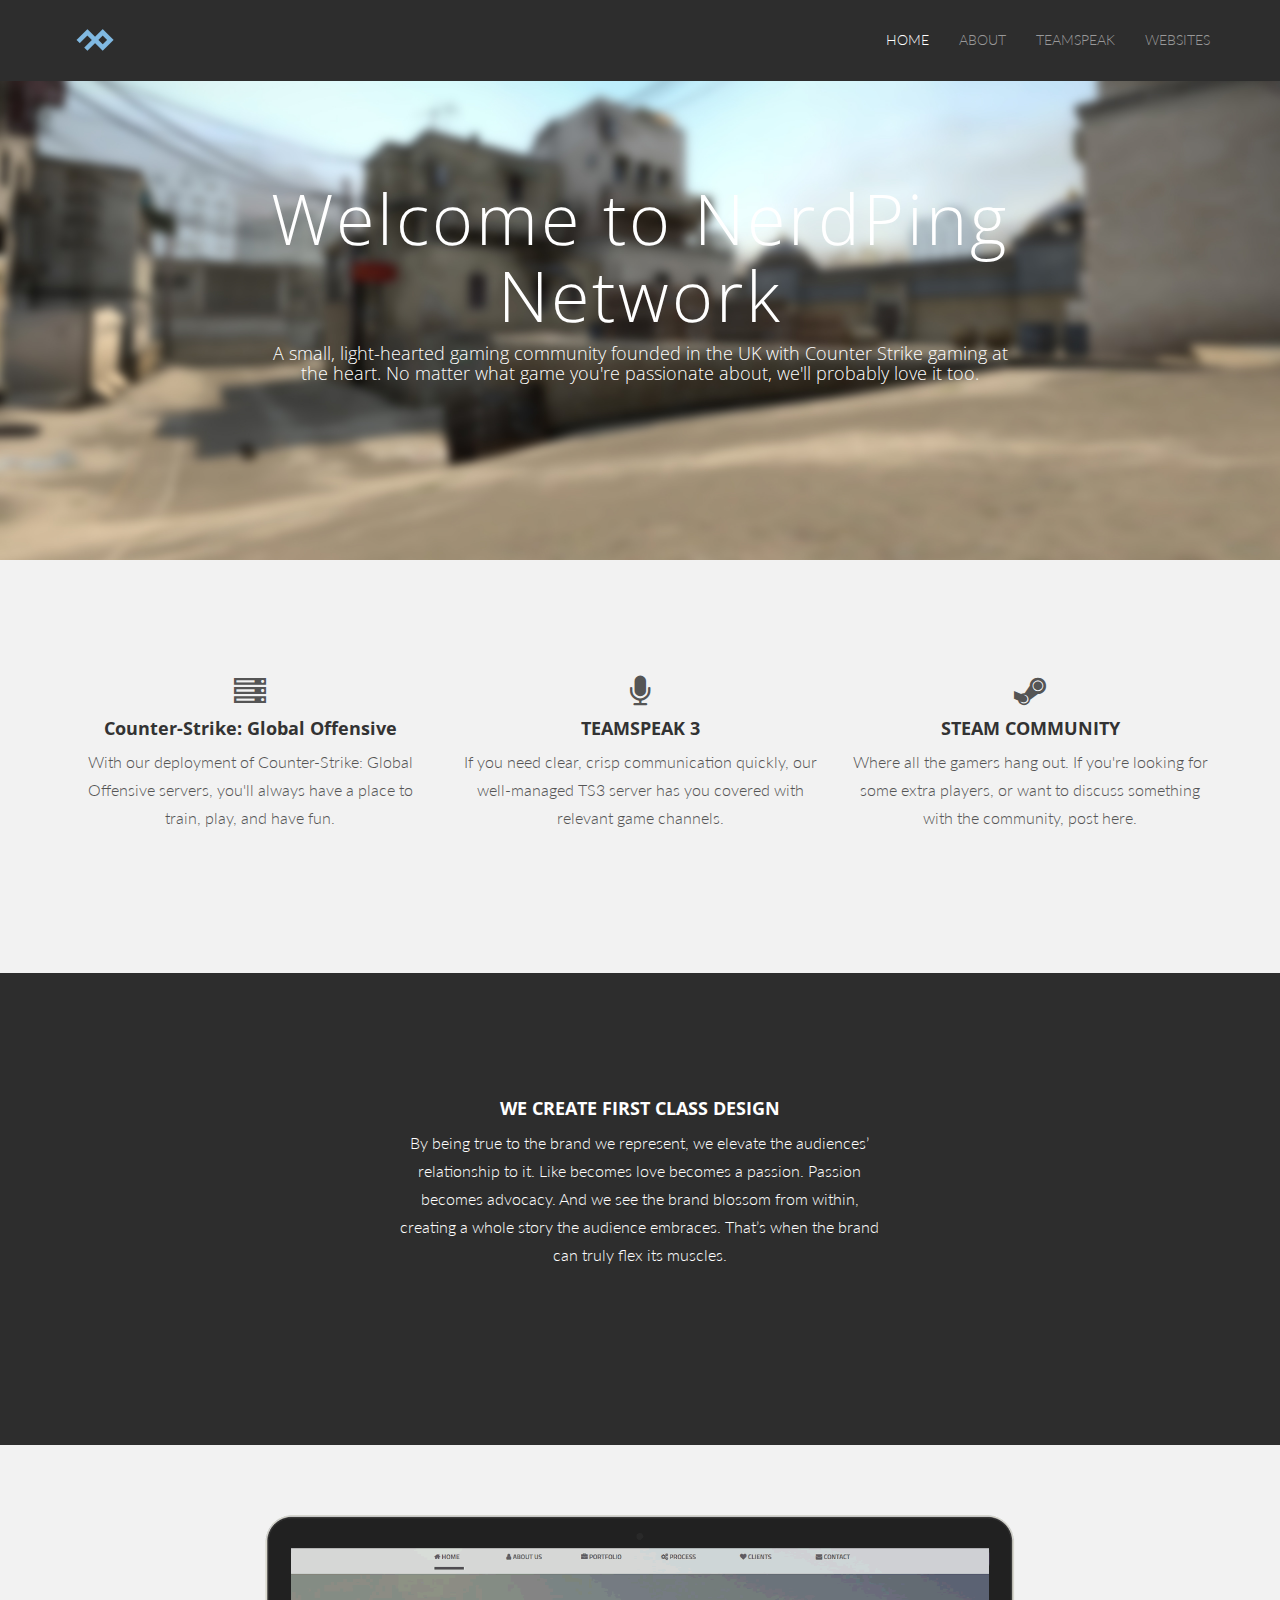
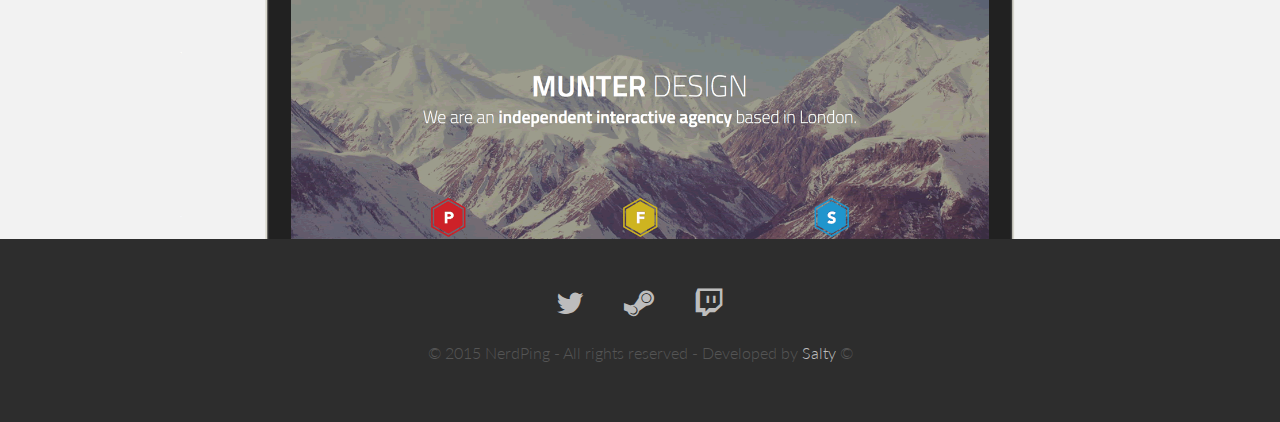
<file: index.html>
<!DOCTYPE html>
<html lang="en">
  <head>
    <meta charset="utf-8">
    <meta http-equiv="X-UA-Compatible" content="IE=edge">
    <meta name="viewport" content="width=device-width, initial-scale=1.0">
    <meta name="description" content="Website">
    <meta name="author" content="Salty">
    <link rel="shortcut icon" href="assets/ico/favicon.png">
    <meta name="viewport" content="width=device-width, initial-scale=1">
    <link rel="stylesheet" href="https://maxcdn.bootstrapcdn.com/bootstrap/3.3.6/css/bootstrap.min.css">
    <script type="text/Javascript" src="assets/js/dropdown.js"></script>

    <!-- Website Title -->
    <title>Spotty Test Website</title>

    <!-- Bootstrap core CSS -->
    <link href="assets/css/bootstrap.css" rel="stylesheet">
    <link href="assets/css/font-awesome.min.css" rel="stylesheet">

    <!-- Custom styles for this template -->
    <link href="assets/css/main.css" rel="stylesheet">

  </head>

  <body>

    <!-- Fixed navbar -->
    <div class="navbar navbar-inverse navbar-fixed-top">
      <div class="container">
        <div class="navbar-header">
          <a href="index.html"><img src="assets/img/logo.png"  href="index.html" height="50" width="50"/>
            </a>
        </div>
        <div class="navbar-collapse collapse">
          <ul class="nav navbar-nav navbar-right">
            <li class="active"><a href="index.html">HOME</a></li>
            <li><a href="about.html">ABOUT</a></li>
            <li><a href="ts3server://ts.nerdping.com">TEAMSPEAK</a></li>
              <li>
                <div class="dropdown">
                  <button onclick="myFunction()" class="dropbtn">WEBSITES</button>
                  <div id="myDropdown" class="dropdown-content">
                    <a href="https://nerdping.com/" target="_blank">NERDPING.COM</a>
                    <a href="https://simplydm.com/" target="_blank">SIMPLYDM.COM</a>
                  </div>
                </div>
              </li>
          </ul>
        </div>
      </div>
    </div>

	<div id="headerwrap">
		<div class="container">
			<div class="row centered">
				<div class="col-lg-8 col-lg-offset-2">
				<h1>Welcome to NerdPing Network</h1>
				<h4 style="color:white;">A small, light-hearted gaming community founded in the UK with Counter Strike gaming at the heart. No matter what game you're passionate about, we'll probably love it too.</h4>
				</div>
			</div>
		</div>
	</div>


	<div class="container" id="w">
		<div class="row centered">
			<br><br>
			<div class="col-lg-4">
				<i class="fa fa-server fa-2x"></i>
				<h4>Counter-Strike: Global Offensive</h4>
				<p>With our deployment of Counter-Strike: Global Offensive servers, you'll always have a place to train, play, and have fun.</p>
			</div><!-- col-lg-4 -->

			<div class="col-lg-4">
				<i class="fa fa-microphone fa-2x"></i>
				<h4>TEAMSPEAK 3</h4>
				<p>If you need clear, crisp communication quickly, our well-managed TS3 server has you covered with relevant game channels.</p>
			</div><!-- col-lg-4 -->

			<div class="col-lg-4">
				<i class="fa fa-steam fa-2x"></i>
				<h4>STEAM COMMUNITY</h4>
				<p>Where all the gamers hang out. If you're looking for some extra players, or want to discuss something with the community, post here.</p>
			</div><!-- col-lg-4 -->
		</div><!-- row -->
		<br>
		<br>
	</div><!-- container -->


	<!-- WE CREATE FIRST CLASS DESIGN SECTION -->
	<div class="container dg" id="dg">
		<div class="row centered">
			<br><br>
			<div class="col-lg-8 col-lg-offset-2">
				<h4>WE CREATE FIRST CLASS DESIGN</h4>
				<p>By being true to the brand we represent, we elevate the audiences’ relationship to it. Like becomes love becomes a passion. Passion becomes advocacy. And we see the brand blossom from within, creating a whole story the audience embraces. That’s when the brand can truly flex its muscles.</p>
			<p><br/><br/></p>
			</div>
			<div class="col-lg-2"></div>
    </div>
  </div>

  <!-- Laptop picture SECTION -->
  <div class="container lg" id="bp">
			<div class="col-lg-10 col-lg-offset-1">
				<img class="img-responsive" src="assets/img/munter.png" alt="">
			</div>
      </div>
		</div><!-- row -->
	</div><!-- container -->

  <!-- FOOTER -->
	<div id="f">
		<div class="container">
			<div class="row centered">
				<a href="https://twitter.com/SaltyNP" target="_blank"><i class="fa fa-twitter"></i></a><a href="http://steamcommunity.com/groups/NerdPing" target="_blank"><i class="fa fa-steam"></i></a><a href="#"><i class="fa fa-twitch"></i></a>
        <p>© 2015 NerdPing - All rights reserved -
Developed by <a href="http://steamcommunity.com/id/imSalty/" target="_blank">Salty</a> ©</p>
			</div><!-- row -->
		</div><!-- container -->
	</div><!-- Footer -->


    <!-- Bootstrap core JavaScript
    ================================================== -->
    <!-- Placed at the end of the document so the pages load faster -->
    <script src="https://code.jquery.com/jquery-1.10.2.min.js"></script>
    <script src="assets/js/bootstrap.min.js"></script>
  </body>
</html>
</file>
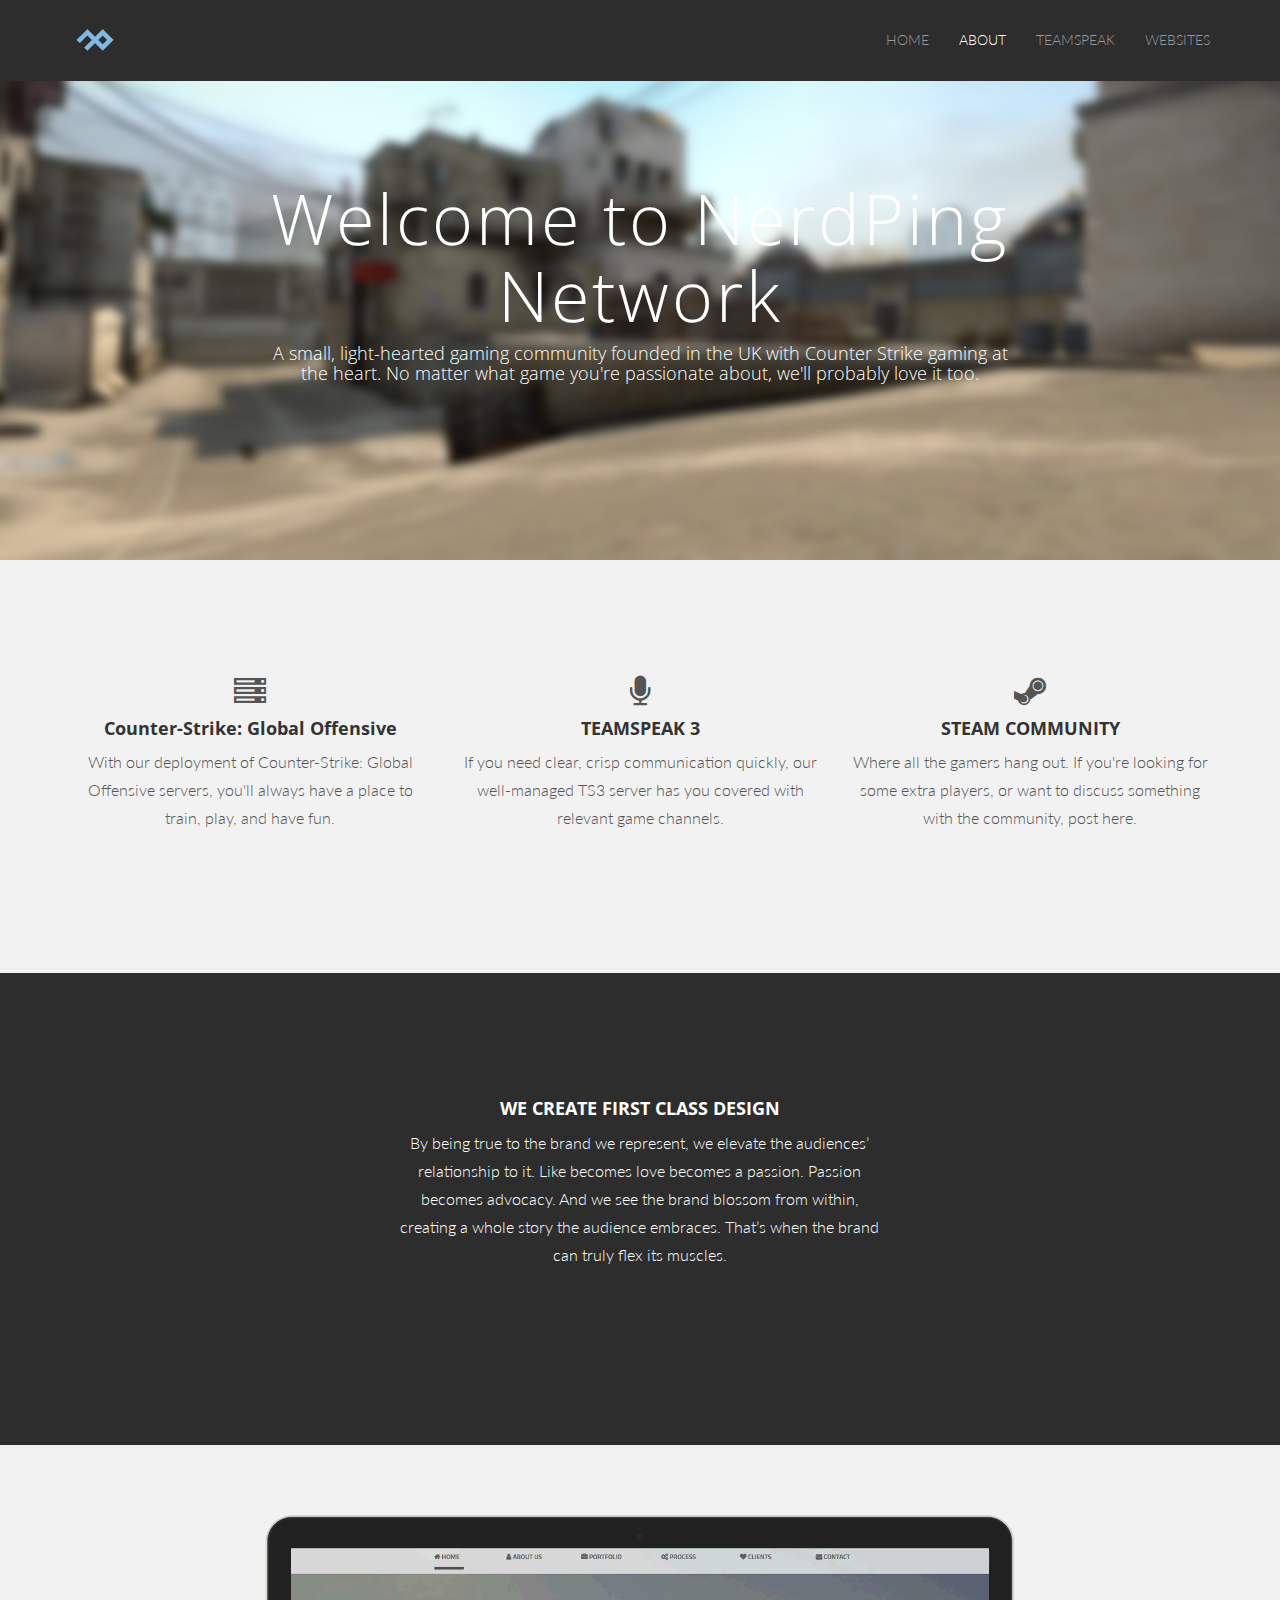
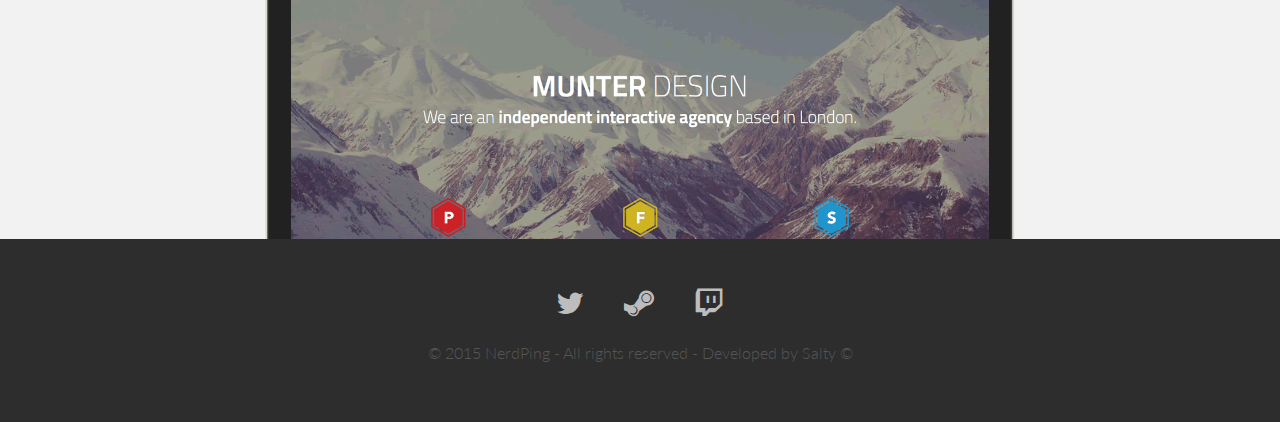
<file: about.html>
<!DOCTYPE html>
<html lang="en">
  <head>
    <meta charset="utf-8">
    <meta http-equiv="X-UA-Compatible" content="IE=edge">
    <meta name="viewport" content="width=device-width, initial-scale=1.0">
    <meta name="description" content="Website">
    <meta name="author" content="Salty">
    <link rel="shortcut icon" href="assets/ico/favicon.png">
    <meta name="viewport" content="width=device-width, initial-scale=1">
    <link rel="stylesheet" href="https://maxcdn.bootstrapcdn.com/bootstrap/3.3.6/css/bootstrap.min.css">
    <script type="text/Javascript" src="assets/js/dropdown.js"></script>

    <!-- Website Title -->
    <title>Spotty Test Website</title>

    <!-- Bootstrap core CSS -->
    <link href="assets/css/bootstrap.css" rel="stylesheet">
    <link href="assets/css/font-awesome.min.css" rel="stylesheet">

    <!-- Custom styles for this template -->
    <link href="assets/css/main.css" rel="stylesheet">

  </head>

  <body>

    <!-- Fixed navbar -->
    <div class="navbar navbar-inverse navbar-fixed-top">
      <div class="container">
        <div class="navbar-header">
          <a href="index.html"><img src="assets/img/logo.png"  href="index.html" height="50" width="50"/>
            </a>
        </div>
        <div class="navbar-collapse collapse">
          <ul class="nav navbar-nav navbar-right">
            <li><a href="index.html">HOME</a></li>
            <li class="active"><a href="about.html">ABOUT</a></li>
            <li><a href="ts3server://ts.nerdping.com">TEAMSPEAK</a></li>
              <li>
                <div class="dropdown">
                  <button onclick="myFunction()" class="dropbtn">WEBSITES</button>
                  <div id="myDropdown" class="dropdown-content">
                    <a href="https://nerdping.com/" target="_blank">NERDPING.COM</a>
                    <a href="https://simplydm.com/" target="_blank">SIMPLYDM.COM</a>
                  </div>
                </div>
              </li>
          </ul>
        </div>
      </div>
    </div>

	<div id="headerwrap">
		<div class="container">
			<div class="row centered">
				<div class="col-lg-8 col-lg-offset-2">
				<h1>Welcome to NerdPing Network</h1>
				<h4 style="color:white;">A small, light-hearted gaming community founded in the UK with Counter Strike gaming at the heart. No matter what game you're passionate about, we'll probably love it too.</h4>
				</div>
			</div>
		</div>
	</div>


	<div class="container" id="w">
		<div class="row centered">
			<br><br>
			<div class="col-lg-4">
				<i class="fa fa-server fa-2x"></i>
				<h4>Counter-Strike: Global Offensive</h4>
				<p>With our deployment of Counter-Strike: Global Offensive servers, you'll always have a place to train, play, and have fun.</p>
			</div><!-- col-lg-4 -->

			<div class="col-lg-4">
				<i class="fa fa-microphone fa-2x"></i>
				<h4>TEAMSPEAK 3</h4>
				<p>If you need clear, crisp communication quickly, our well-managed TS3 server has you covered with relevant game channels.</p>
			</div><!-- col-lg-4 -->

			<div class="col-lg-4">
				<i class="fa fa-steam fa-2x"></i>
				<h4>STEAM COMMUNITY</h4>
				<p>Where all the gamers hang out. If you're looking for some extra players, or want to discuss something with the community, post here.</p>
			</div><!-- col-lg-4 -->
		</div><!-- row -->
		<br>
		<br>
	</div><!-- container -->


	<!-- WE CREATE FIRST CLASS DESIGN SECTION -->
	<div class="container dg" id="dg">
		<div class="row centered">
			<br><br>
			<div class="col-lg-8 col-lg-offset-2">
				<h4>WE CREATE FIRST CLASS DESIGN</h4>
				<p>By being true to the brand we represent, we elevate the audiences’ relationship to it. Like becomes love becomes a passion. Passion becomes advocacy. And we see the brand blossom from within, creating a whole story the audience embraces. That’s when the brand can truly flex its muscles.</p>
			<p><br/><br/></p>
			</div>
			<div class="col-lg-2"></div>
    </div>
  </div>

  <!-- Laptop picture SECTION -->
  <div class="container lg" id="bp">
			<div class="col-lg-10 col-lg-offset-1">
				<img class="img-responsive" src="assets/img/munter.png" alt="">
			</div>
      </div>
		</div><!-- row -->
	</div><!-- container -->

  <!-- FOOTER -->
	<div id="f">
		<div class="container">
			<div class="row centered">
				<a href="https://twitter.com/SaltyNP" target="_blank"><i class="fa fa-twitter"></i></a><a href="http://steamcommunity.com/groups/NerdPing" target="_blank"><i class="fa fa-steam"></i></a><a href="#"><i class="fa fa-twitch"></i></a>
        <p>© 2015 NerdPing - All rights reserved -
Developed by Salty ©</p>
			</div><!-- row -->
		</div><!-- container -->
	</div><!-- Footer -->


    <!-- Bootstrap core JavaScript
    ================================================== -->
    <!-- Placed at the end of the document so the pages load faster -->
    <script src="https://code.jquery.com/jquery-1.10.2.min.js"></script>
    <script src="assets/js/bootstrap.min.js"></script>
  </body>
</html>
</file>
<file: assets/css/main.css>
/* FONTS */
@import url(https://fonts.googleapis.com/css?family=Lato:300,400,700,900);
@import url(https://fonts.googleapis.com/css?family=Open+Sans:400,300,700,900);

/* OVERALL ASPECT */

body {
  background-color: #f2f2f2;
    font-family: "Lato";
    font-weight: 300;
    font-size: 16px;
    color: #555;

    -webkit-font-smoothing: antialiased;
    -webkit-overflow-scrolling: touch;

    margin-top: 70px;
}

/* Titles */
h1, h2, h3, h4, h5, h6 {
    font-family: "Open Sans";
    font-weight: 300;
    color: #333;
}


/* Paragraph & Typographic */
p {
    line-height: 28px;
    margin-bottom: 25px;
    text-align: center;
}

.centered {
    text-align: center;
}

/* Links */
a {
    color: #bdbdbd;
    word-wrap: break-word;

    -webkit-transition: color 0.1s ease-in, background 0.1s ease-in;
    -moz-transition: color 0.1s ease-in, background 0.1s ease-in;
    -ms-transition: color 0.1s ease-in, background 0.1s ease-in;
    -o-transition: color 0.1s ease-in, background 0.1s ease-in;
    transition: color 0.1s ease-in, background 0.1s ease-in;
}

a:hover,
a:focus {
    color:#3498db ;
    text-decoration: none;
    outline: 0;
}

a:before,
a:after {
    -webkit-transition: color 0.1s ease-in, background 0.1s ease-in;
    -moz-transition: color 0.1s ease-in, background 0.1s ease-in;
    -ms-transition: color 0.1s ease-in, background 0.1s ease-in;
    -o-transition: color 0.1s ease-in, background 0.1s ease-in;
    transition: color 0.1s ease-in, background 0.1s ease-in;
}

 hr {
    display: block;
    height: 1px;
    border: 0;
    border-top: 1px solid #ccc;
    margin: 1em 0;
    padding: 0;
}


.navbar {
  align-items: right
	font-weight: 800;
	font-size: 14px;
	padding-top: 15px;
	padding-bottom: 15px;
}

.navbar-inverse {
	background: #2d2d2d;
	border-color: #2d2d2d;
}

.navbar-inverse .navbar-nav > .active > a {
	background: #2d2d2d
}

.navbar-inverse .navbar-brand {
	color: #999999;
	font-weight: bolder;
	font-size: 22px;
	letter-spacing: 1px;
}

.navbar-inverse .navbar-brand i {
	color: #ff7878;
	font-size: 22px;
	letter-spacing: 1px;
}

/* ==========================================================================
   Wrap Sections
   ========================================================================== */
#headerwrap {
	background: url(../img/De_Dust2-.jpg) no-repeat center top;
	margin-top: -10px;
	padding-top:20px;
	text-align:center;
	background-attachment: relative;
	background-position: center center;
	min-height: 500px;
	width: 100%;

    -webkit-background-size: 100%;
    -moz-background-size: 100%;
    -o-background-size: 100%;
    background-size: 100%;

    -webkit-background-size: cover;
    -moz-background-size: cover;
    -o-background-size: cover;
    background-size: cover;
}

#headerwrap h1 {
	margin-top: 100px;
	color: white;
	font-size: 70px;
	font-weight: 300;
	letter-spacing: 3px;
}

#headerwrap h2 {
	color: white;
	font-size: 40px;
	font-weight: 700;
	letter-spacing: 2px;
	text-transform: uppercase;
}

/* white wrap */
#w {
	background: #f2f2f2;
	padding-top: 70px;
	padding-bottom: 70px;
	text-align: center;
}

#w h4 {
	font-weight: 700;
}

/* Dark Grey Wrap */
#dg {
	background: #2d2d2d;
	padding-top: 70px;
	padding-bottom: 70px;
	text-align: center;
  width: 100%;
  color: white;

}

#dg h4 {
	font-weight: 700;
  color: white;
}

#dg p {
  width: 100%;
  padding-left: 20%;
  padding-right: 20%;
  text-align: center;
  color: white;
}

/* Light Grey */
#lg {
	background: #ebebeb;
	padding-top: 70px;
	padding-bottom: 70px;
	text-align: center;
  width: 100%;
}

#lg h4 {
	font-weight: 700;
}

/* Bottom Picture */
#bp {
	padding-top: 70px;
	padding-bottom: 0px;
	text-align: center;
}

#bp h4 {
	font-weight: 700;
}


/* Footer Wrap */
#f {
	background: #2d2d2d;
	padding-top: 30px;
	padding-bottom: 30px;
}

#f i {
	color: #bdbdbd;
	font-size: 30px;
	padding: 20px;
}

#f i:hover {
	color: #3498db;
}

/****** SECTIONS *****/

.w {
	padding-top: 35px;
}

.w h4 {
	font-weight: 700;
}

.w i {
	color: #ff7878;
	font-size: 30px;
}


.wb {
	padding-top: 35px;
	margin-bottom: 0px;
}

.wb h4 {
	font-weight: 700;
}

.desc {
	padding-top: 35px;
}

.desc h4 {
	font-weight: 700;
}

.desc i {
	color: #ff7878;
	font-size: 12px;
	padding: 5px;
}

/* Dropdown Button */
.dropbtn {
    background-color: #2d2d2d;
    color: #999999;
    padding: 15px;
    font-size: 14px;
    border: none;
    cursor: pointer;
    padding-top: 15px;
  	padding-bottom: 15px;
}


.dropbtn:hover, .dropbtn:focus {
    border: none
    background-color: #2d2d2d;
    color: #f9f9f9;
    outline:0;
}


.dropdown {
    position: relative;
    display: inline-block;
}


.dropdown-content {
    display: none;
    position: absolute;
    background-color: #2d2d2d;
    min-width: 160px;
}


.dropdown-content a {
    color: #999999;
    padding: 12px 16px;
    text-decoration: none;
    display: block;
}

.dropdown-content a:hover {
    color: #f9f9f9;
    padding: 12px 16px;
    text-decoration: none;
    display: block;
}


.show {
  display:block;
}
</file>
